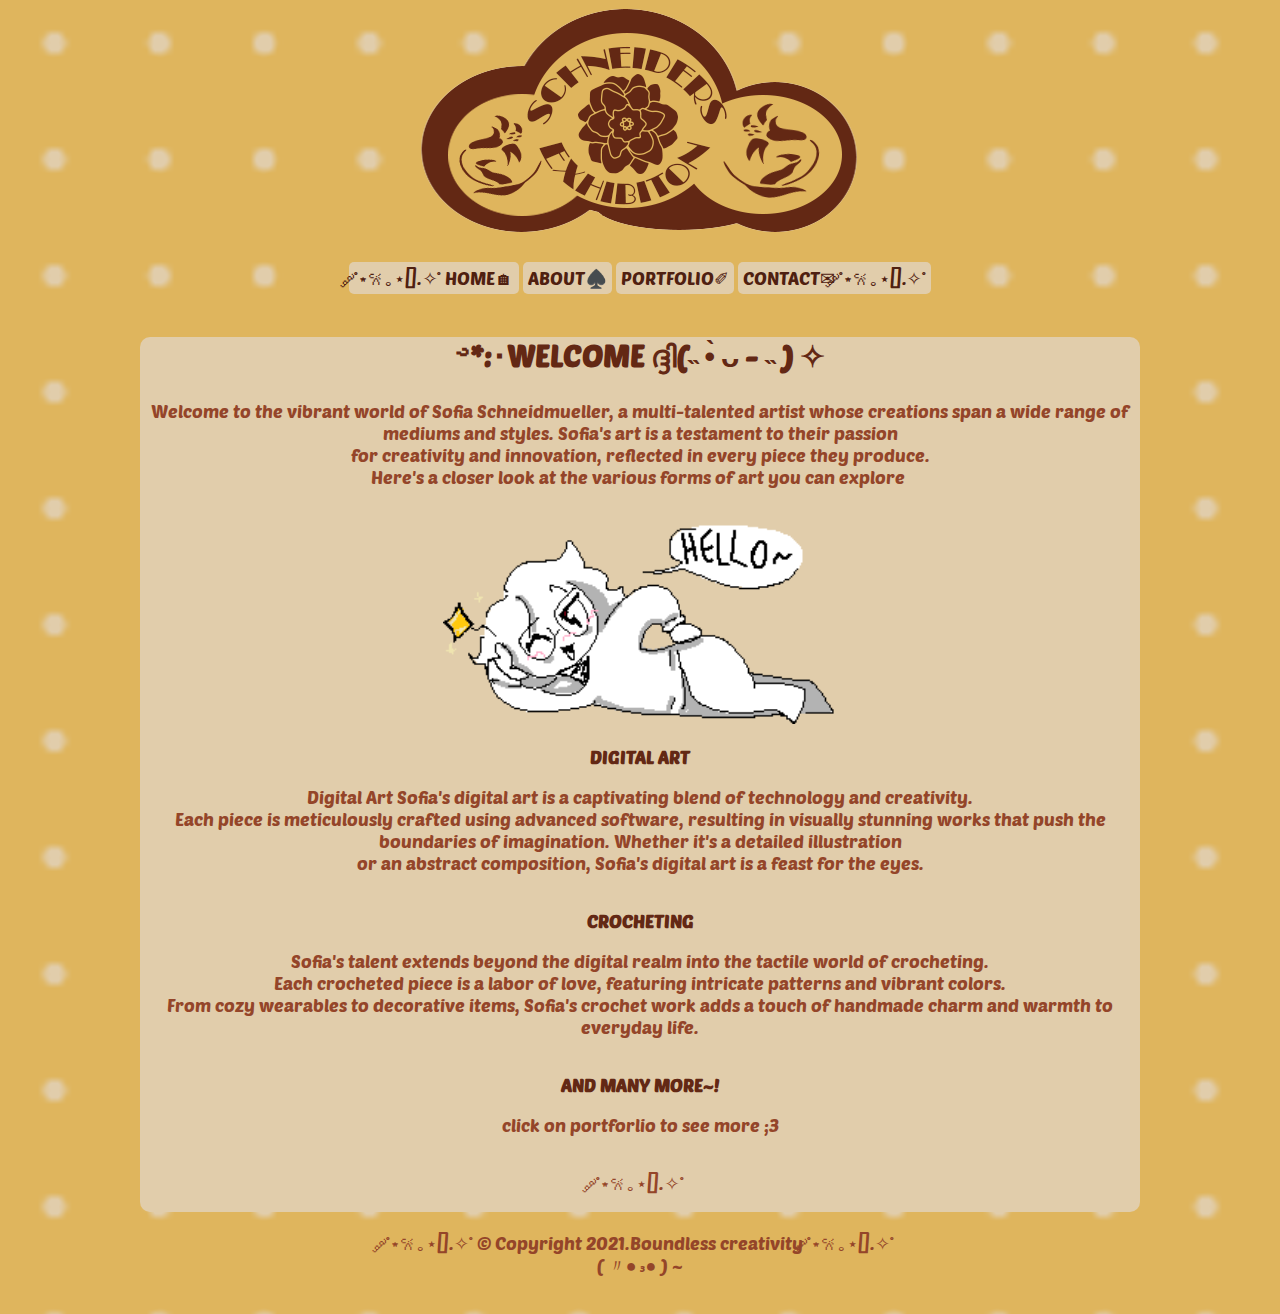
<file: index.html>
<!doctype html>
<html>
<head> <link rel="preconnect" href="https://fonts.googleapis.com">
<link rel="preconnect" href="https://fonts.gstatic.com" crossorigin>
<link href="https://fonts.googleapis.com/css2?family=Poetsen+One&display=swap" rel="stylesheet">
<meta charset="utf-8">
<meta name="keywords" content="Art, comission, art portfolio, schneiders, exhibition, artist, crocheting, digital artwork, digital">
<meta name="description" content="This site is about the artist 'sofia schneidmueller' and a small showcase of their works. ">
<title>Index page</title>
<link href="index CSS.css" rel="stylesheet" type="text/css">
</head>

<body>
	<main>
	<header><img src="logo.png" width="445" height="231" alt=""/></header>
	<header>
 <nav>
  <ul>
   <li>
    <a href="index.html"> ༘˚⋆𐙚｡⋆𖦹.✧˚ Home🏠︎</a><br>
   </li>
   <li>
    <a href="about.html">About♠️</a> <br>
   </li>
	  <li>
    <a href="portfolio.html">portfolio✐</a> 
   </li>
	  <li>
    <a href="contact.html">Contact✉ ༘˚⋆𐙚｡⋆𖦹.✧˚</a>
   </li>
   </ul> 
 </nav>
</header>
	<article class="item">
        <h2>࿔*:･Welcome ദ്ദി(˵ •̀ ᴗ - ˵ ) ✧</h2>
		<p>Welcome to the vibrant world of Sofia Schneidmueller, a multi-talented artist whose creations span a wide range of mediums and styles. Sofia's art is a testament to their passion <br>for creativity and innovation, reflected in every piece they produce. <br>Here's a closer look at the various forms of art you can explore ⁭</p>
		
	<img src="hey buddy.png" width="395" height="200" alt="drawing of 'sofia' lying on their side and winking saying 'hello' "/>
	<h3>DIGITAL ART</h3>
		<p>Digital Art
Sofia's digital art is a captivating blend of technology and creativity.<br> Each piece is meticulously crafted using advanced software, resulting in visually stunning works that push the boundaries of imagination. Whether it's a detailed illustration <br> or an abstract composition, Sofia's digital art is a feast for the eyes.</p>
		<h3>CROCHETING</h3>
		<p>Sofia's talent extends beyond the digital realm into the tactile world of crocheting. <br>Each crocheted piece is a labor of love, featuring intricate patterns and vibrant colors. <br>From cozy wearables to decorative items, Sofia's crochet work adds a touch of handmade charm and warmth to everyday life.</p>
			
		<h3>AND MANY MORE~!</h3>
		<p>click on portforlio to see more ;3</p>
		<p>༘˚⋆𐙚｡⋆𖦹.✧˚</p>
</article>
	</main>
	<p>༘˚⋆𐙚｡⋆𖦹.✧˚ © Copyright 2021.Boundless creativity ༘˚⋆𐙚｡⋆𖦹.✧˚ <br>
	( 〃● ₃● ) ~</p>
	</body>
</html>
</file>
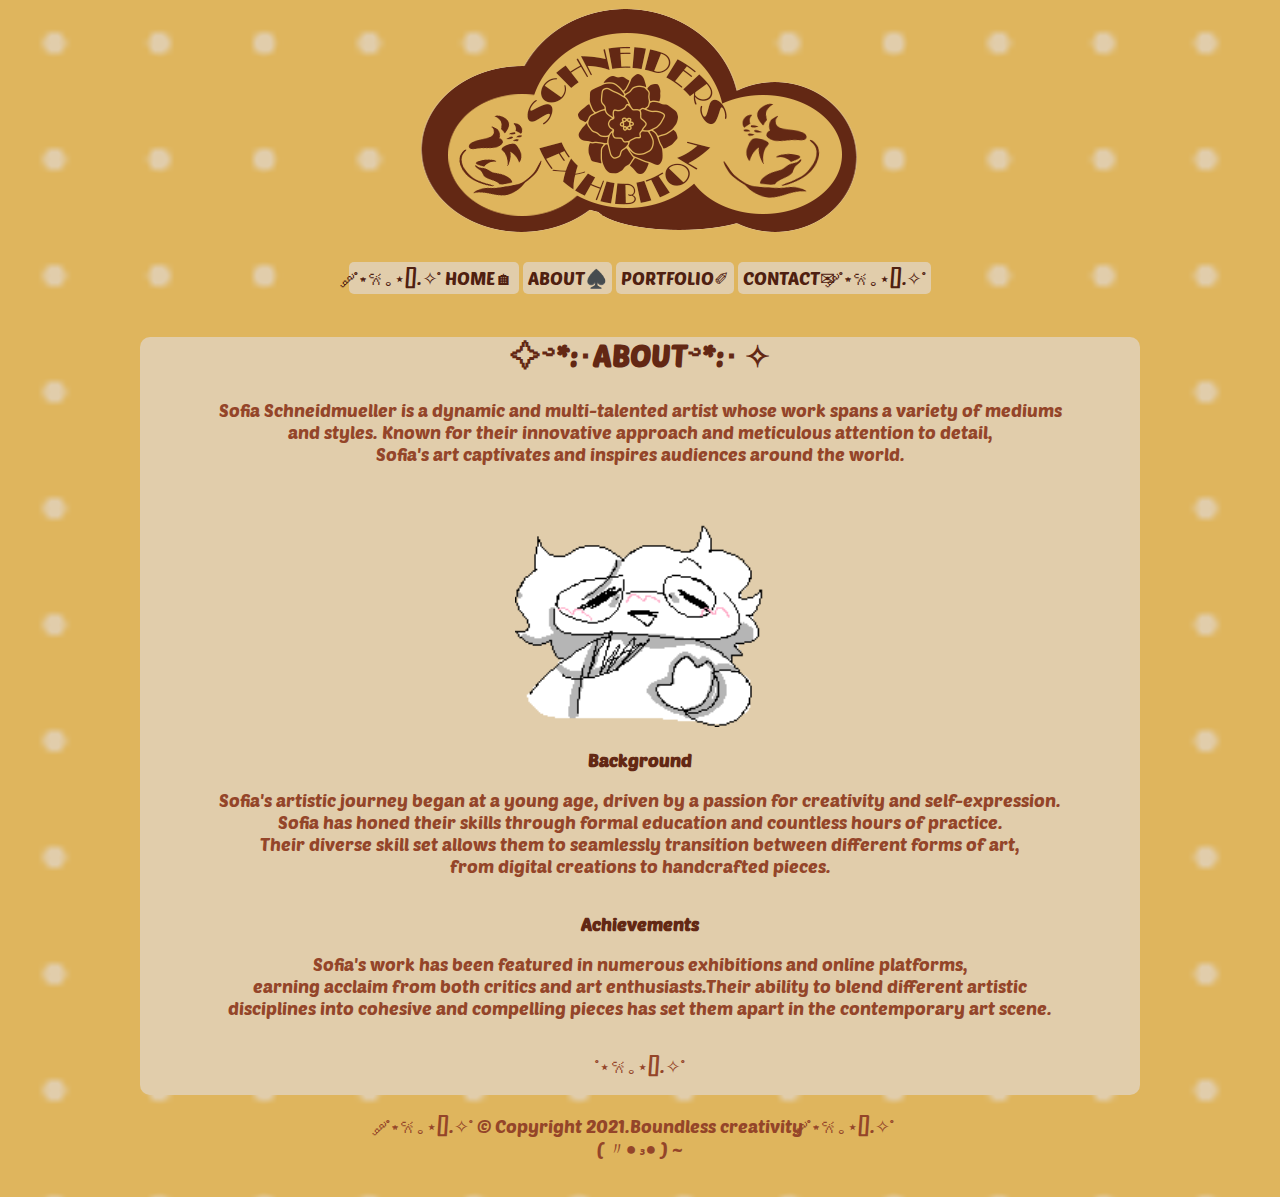
<file: about.html>
<!doctype html>
<html>
<head><link rel="preconnect" href="https://fonts.googleapis.com">
<link rel="preconnect" href="https://fonts.gstatic.com" crossorigin>
<link href="https://fonts.googleapis.com/css2?family=Poetsen+One&display=swap" rel="stylesheet">
<meta charset="utf-8">
<title>about</title>
<link href="about css.css" rel="stylesheet" type="text/css">
</head>

<body>
	<main>
	<header><img src="logo.png" width="445" height="231" alt=""/></header>
	<header>
 <nav>
  <ul>
   <li>
    <a href="index.html"> ༘˚⋆𐙚｡⋆𖦹.✧˚ Home🏠︎</a><br>
   </li>
   <li>
    <a href="about.html">About♠️</a> <br>
   </li>
	  <li>
    <a href="portfolio.html">portfolio✐</a> 
   </li>
	  <li>
    <a href="contact.html">Contact✉ ༘˚⋆𐙚｡⋆𖦹.✧˚</a>
   </li>
   </ul> 
 </nav>
</header>
	<article class="item">
        <h2>✧࿔*:･About࿔*:･ ✧</h2>
<p>Sofia Schneidmueller is a dynamic and multi-talented artist whose work spans a variety of mediums <br>and styles. Known for their innovative approach and meticulous attention to detail,<br> Sofia's art captivates and inspires audiences around the world.<br> ⁭</p>
<img src="tired.png" width="250" height="204" alt="artist 'sofia' tired, face drooping down cartoony way, holding up a small wave"/>
<h3>Background</h3>
		<p>Sofia's artistic journey began at a young age, driven by a passion for creativity and self-expression.<br>Sofia has honed their skills through formal education and countless hours of practice.<br>Their diverse skill set allows them to seamlessly transition between different forms of art, <br>from digital creations to handcrafted pieces.</p>
	<h3>Achievements</h3>
	<p>Sofia's work has been featured in numerous exhibitions and online platforms, <br> earning acclaim from both critics and art enthusiasts.Their ability to blend different artistic <br>disciplines into cohesive and compelling pieces has set them apart in the contemporary art scene.</p>
	<p>˚⋆𐙚｡⋆𖦹.✧˚</p>
</article>
	</main>
	<p>༘˚⋆𐙚｡⋆𖦹.✧˚ © Copyright 2021.Boundless creativity ༘˚⋆𐙚｡⋆𖦹.✧˚ <br>
( 〃● ₃● ) ~</p>
</body>
</html>
</file>
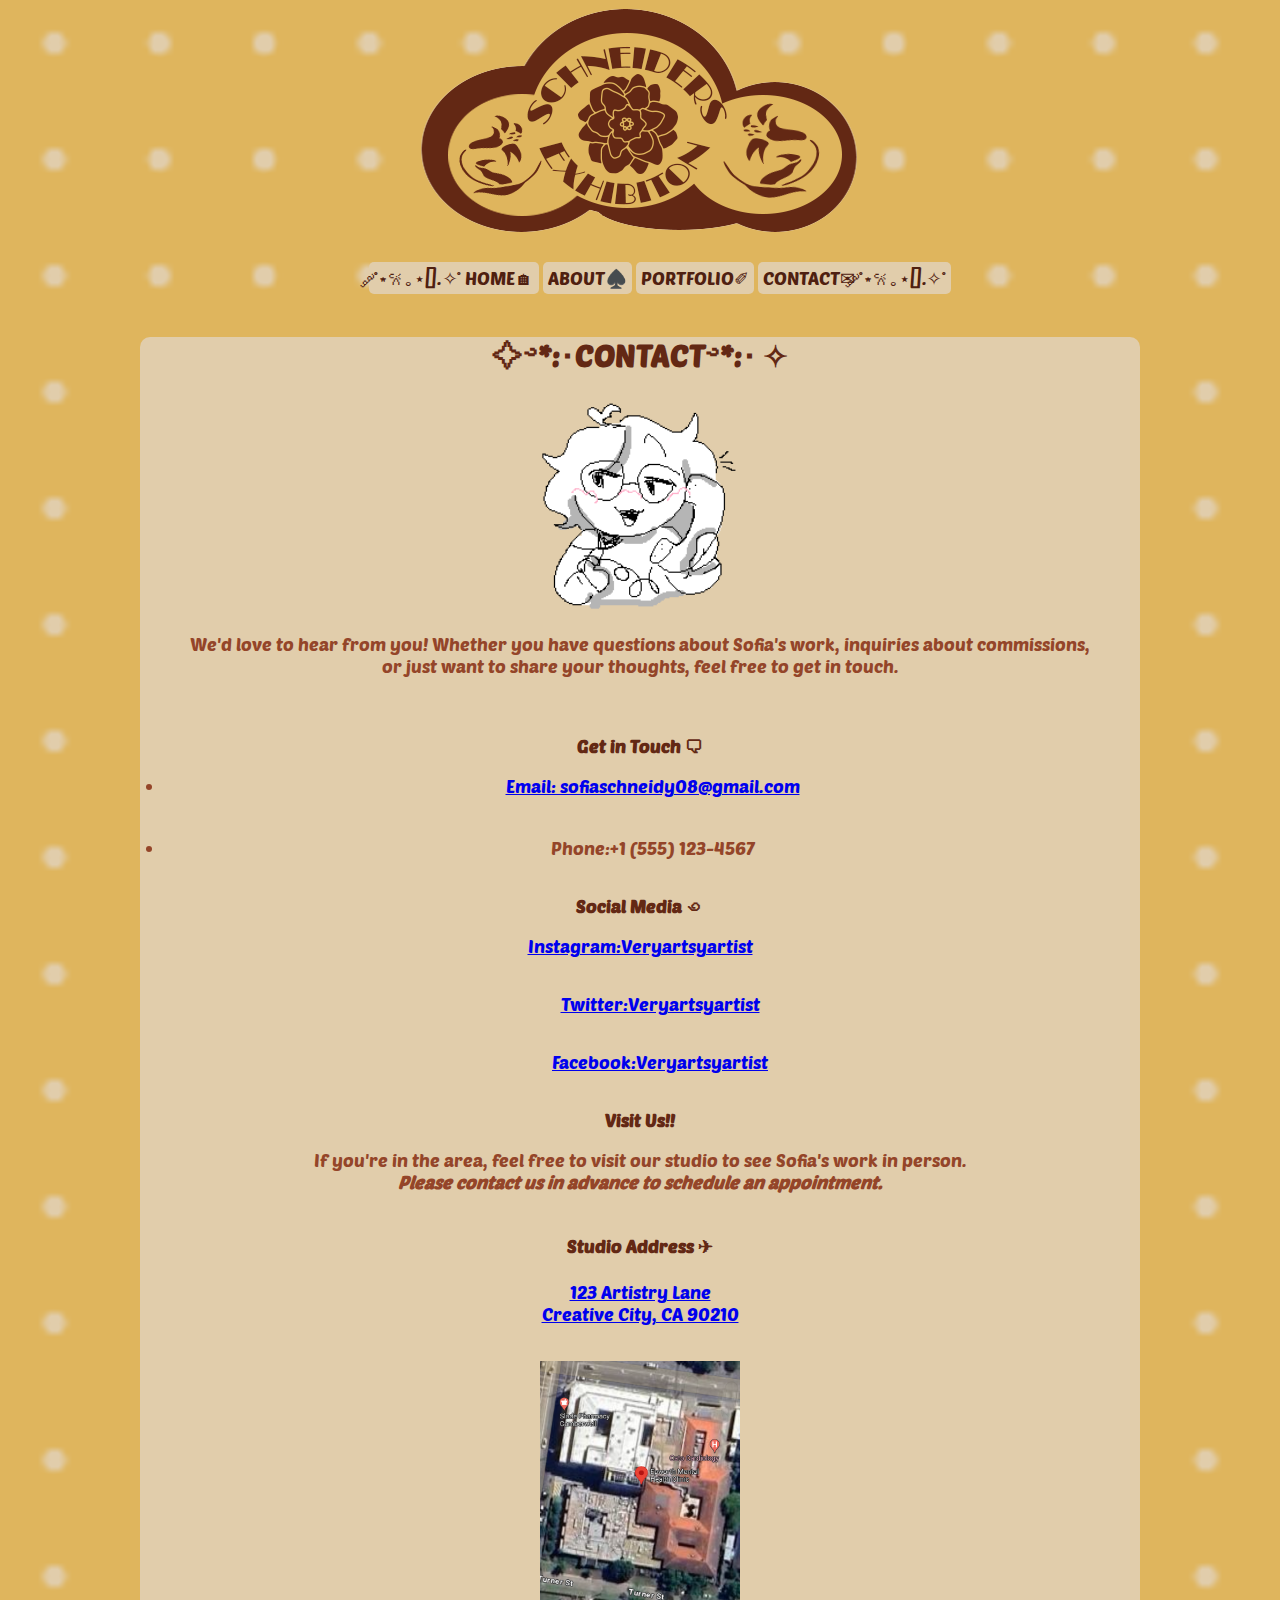
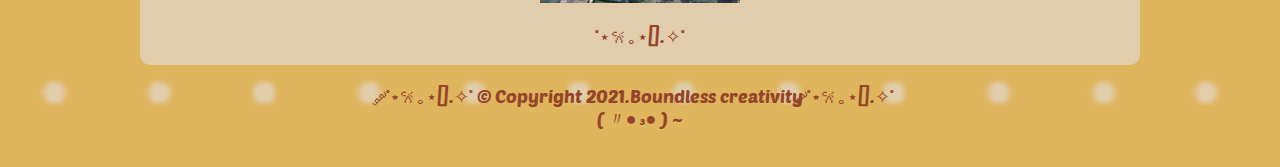
<file: contact.html>
<!doctype html>
<html>
<head><link rel="preconnect" href="https://fonts.googleapis.com">
<link rel="preconnect" href="https://fonts.gstatic.com" crossorigin>
<link href="https://fonts.googleapis.com/css2?family=Poetsen+One&display=swap" rel="stylesheet">
<meta charset="utf-8">
<title>contact</title>
<link href="contact css.css" rel="stylesheet" type="text/css">
</head>

<body>
	<main>
	<header><img src="logo.png" width="445" height="231" alt=""/></header>
	<header>
 <nav>
  <ul>
   <li>
    <a href="index.html"> ༘˚⋆𐙚｡⋆𖦹.✧˚ Home🏠︎</a><br>
   </li>
   <li>
    <a href="about.html">About♠️</a> <br>
   </li>
	  <li>
    <a href="portfolio.html">portfolio✐</a> 
   </li>
	  <li>
    <a href="contact.html">Contact✉ ༘˚⋆𐙚｡⋆𖦹.✧˚</a>
   </li>
   </ul> 
 </nav>
</header>
	<article class="item">
        <h2>✧࿔*:･CONTACT࿔*:･ ✧</h2>
		<img src="phone!.png" width="200" height="212" alt="Artist 'sofia' talking on an old phone, twirling their fingers with the wire"/>
<p>We'd love to hear from you! Whether you have questions about Sofia's work, inquiries about commissions, <br>or just want to share your thoughts, feel free to get in touch.<br> ⁭</p>
<h3>Get in Touch 🗨</h3>
		<li><a href="mailto:Email: sofiaschneidy08@gmail.com">Email: sofiaschneidy08@gmail.com</a></li> <br>
		<li>Phone:+1 (555) 123-4567</li>
	<h3>Social Media ꩜</h3>
	<p><a href="https://www.instagram.com/elonmusk__.official/">Instagram:Veryartsyartist</a></p> 
		<ul>
		  <p><a href="https://x.com/finkd?lang=en">Twitter:Veryartsyartist</a></p>
	  </ul>
		<ul>
		  <p><a href="https://www.facebook.com/victorian.transport">Facebook:Veryartsyartist</a></p>
	  </ul>
	<h3>Visit Us!!</h3>
	<p>If you're in the area, feel free to visit our studio to see Sofia's work in person.<br> 
	  <strong><em> Please contact us in advance to schedule an appointment.</em></strong></p>
	<h4>Studio Address ✈︎</h4>
	  <p><a href="https://www.google.com/maps/dir//888+Toorak+Rd,+Camberwell+VIC+3124/@-37.8603828,145.0323653,15z/data=!4m8!4m7!1m0!1m5!1m1!1s0x6ad641f380175e33:0xab88e1f4de89fcaa!2m2!1d145.0544718!2d-37.8462221?entry=ttu">123 Artistry Lane <br>
Creative City, CA 90210</a></p>
	  <img src="Screenshot 2024-05-29 134844.png" width="200" height="242" alt="Location on where the Epworth Mental Health Clinic is"/> <br> 
		<p>˚⋆𐙚｡⋆𖦹.✧˚</p>
		</article>
	</main>
	<p>༘˚⋆𐙚｡⋆𖦹.✧˚ © Copyright 2021.Boundless creativity ༘˚⋆𐙚｡⋆𖦹.✧˚ <br>
( 〃● ₃● ) ~</p>
</body>
</html>
</file>
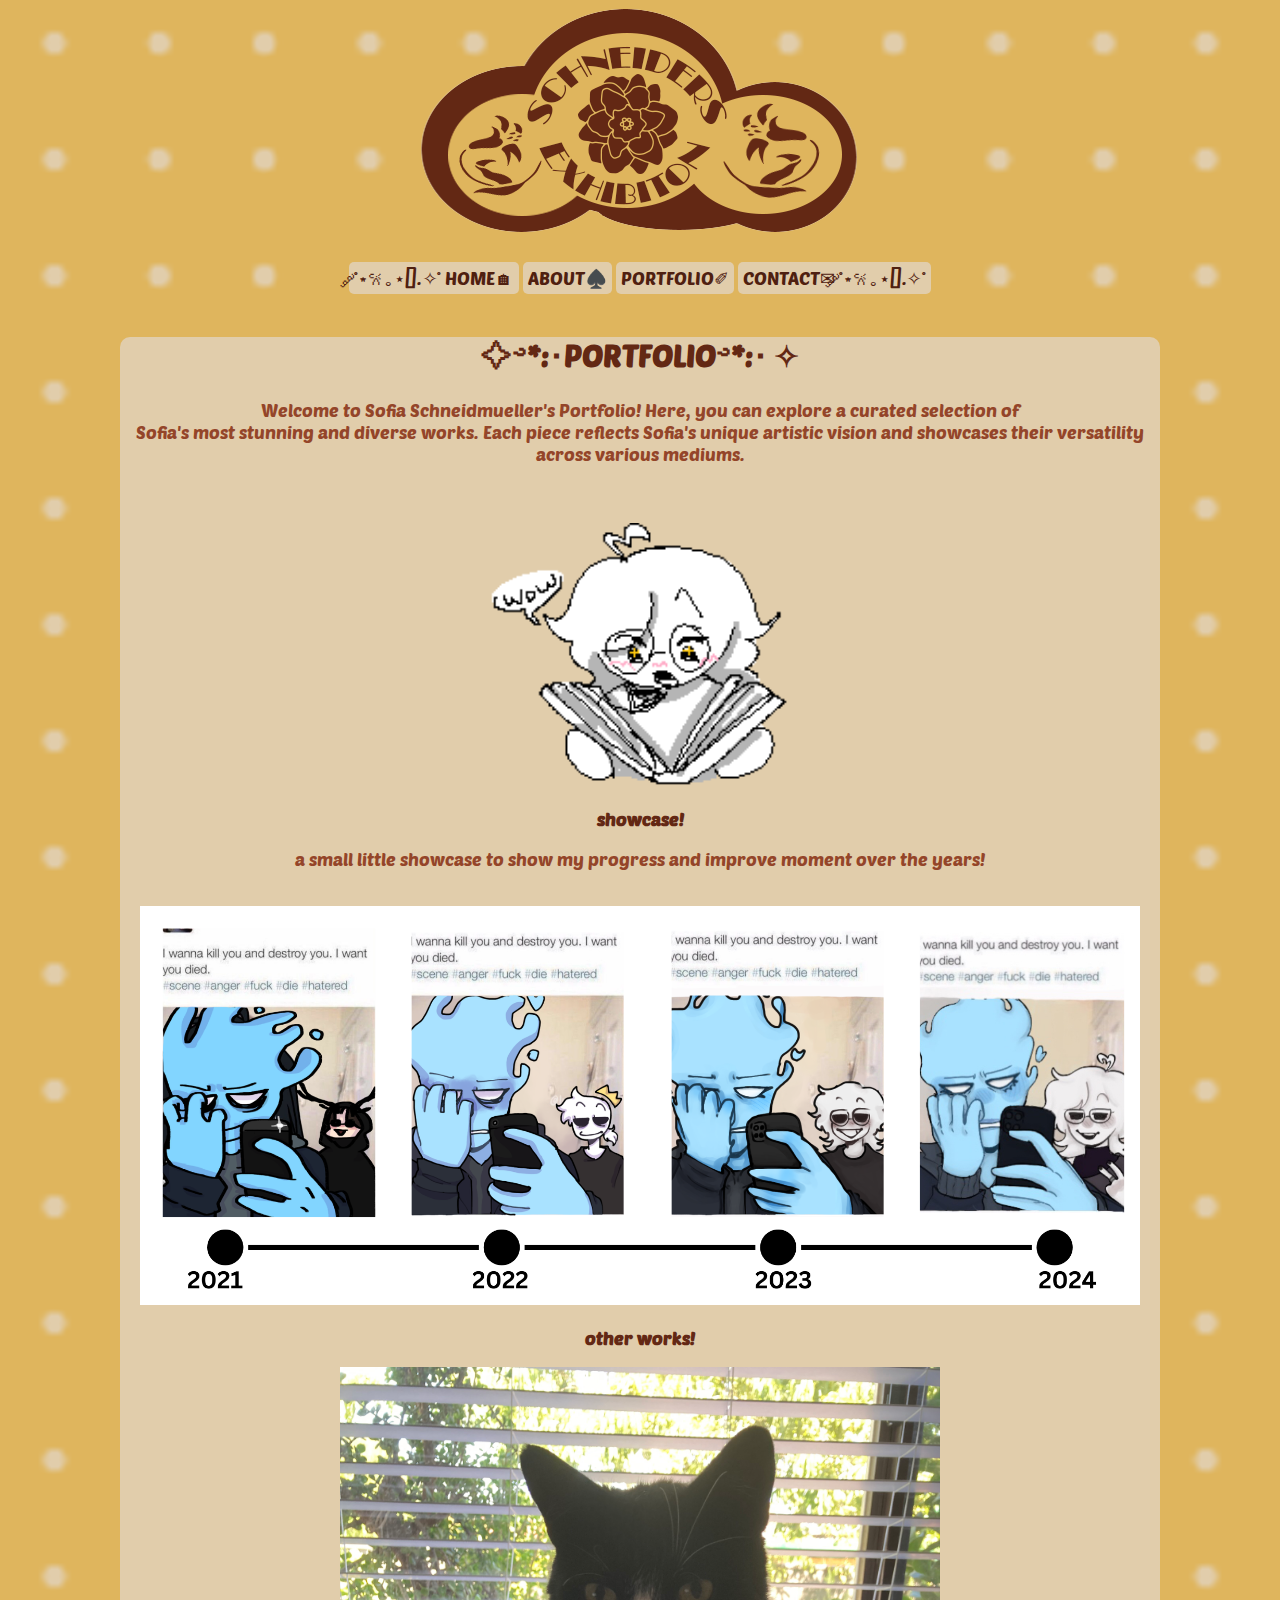
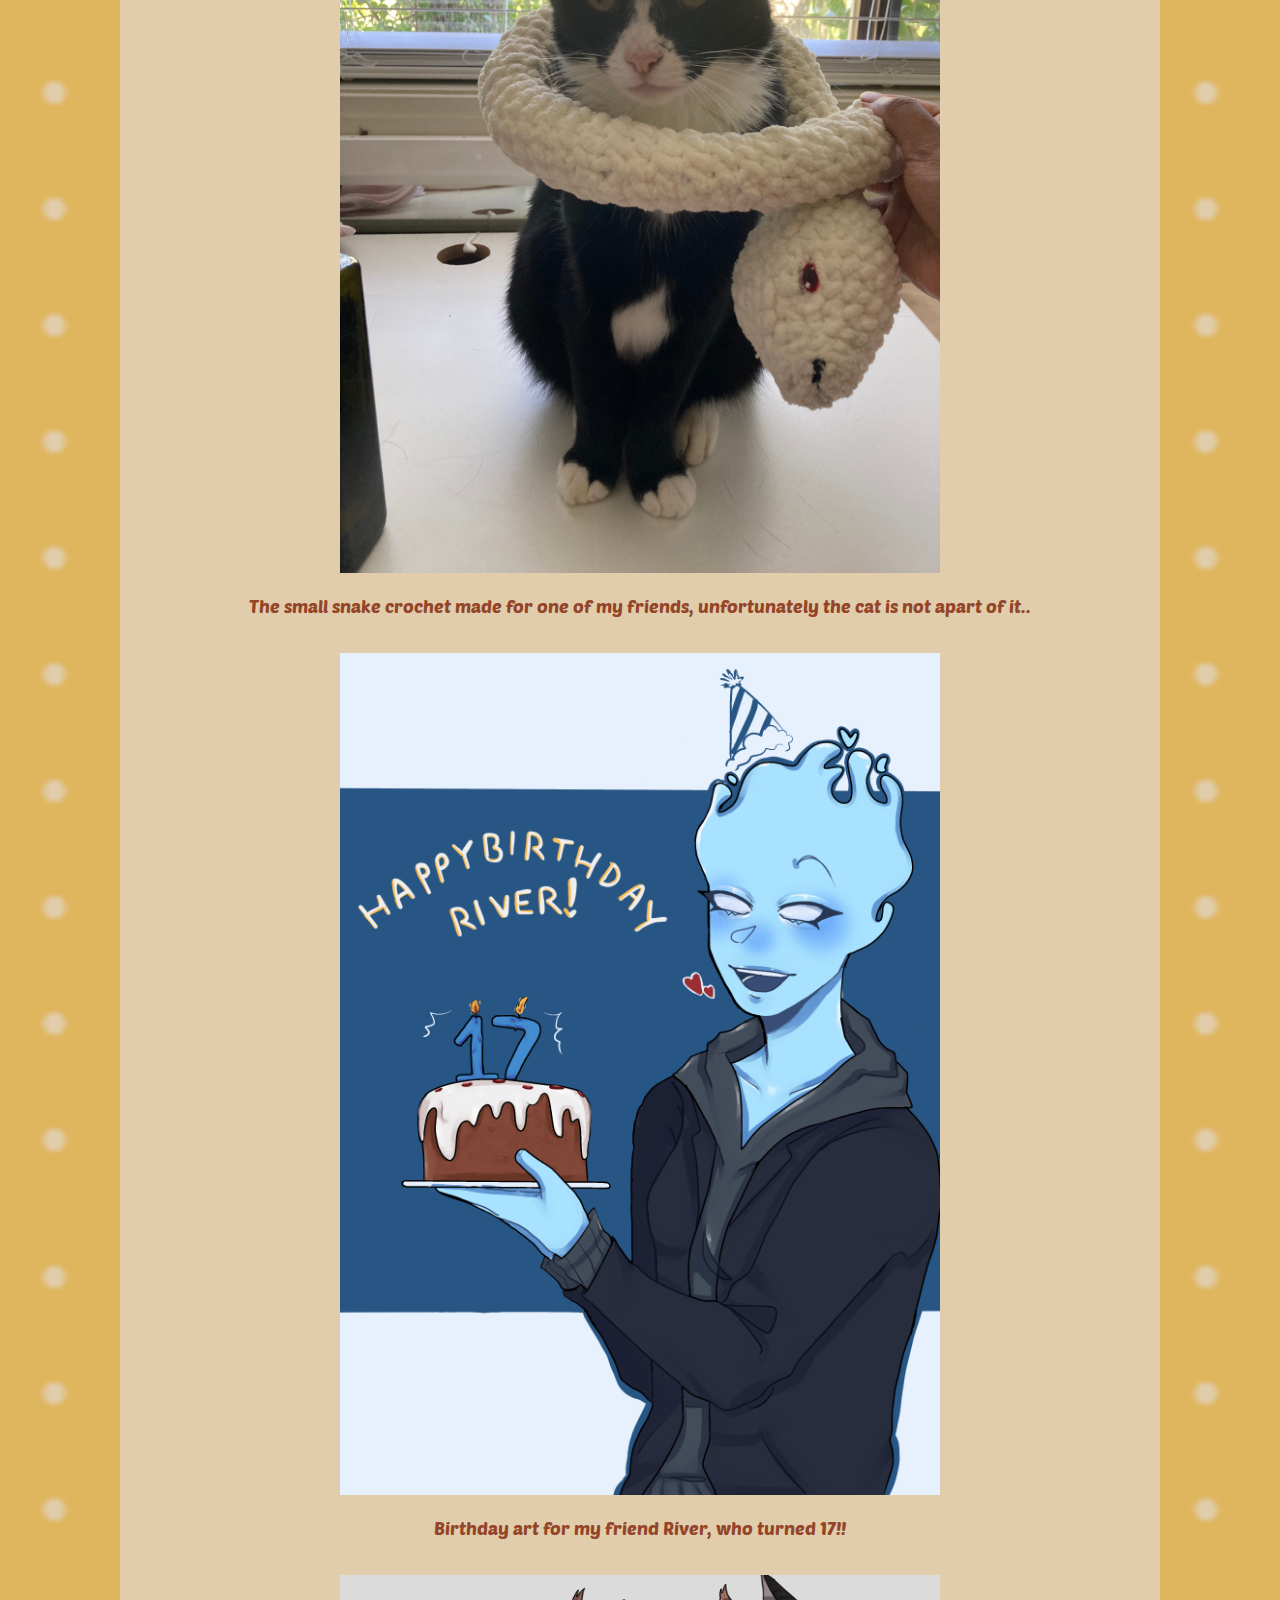
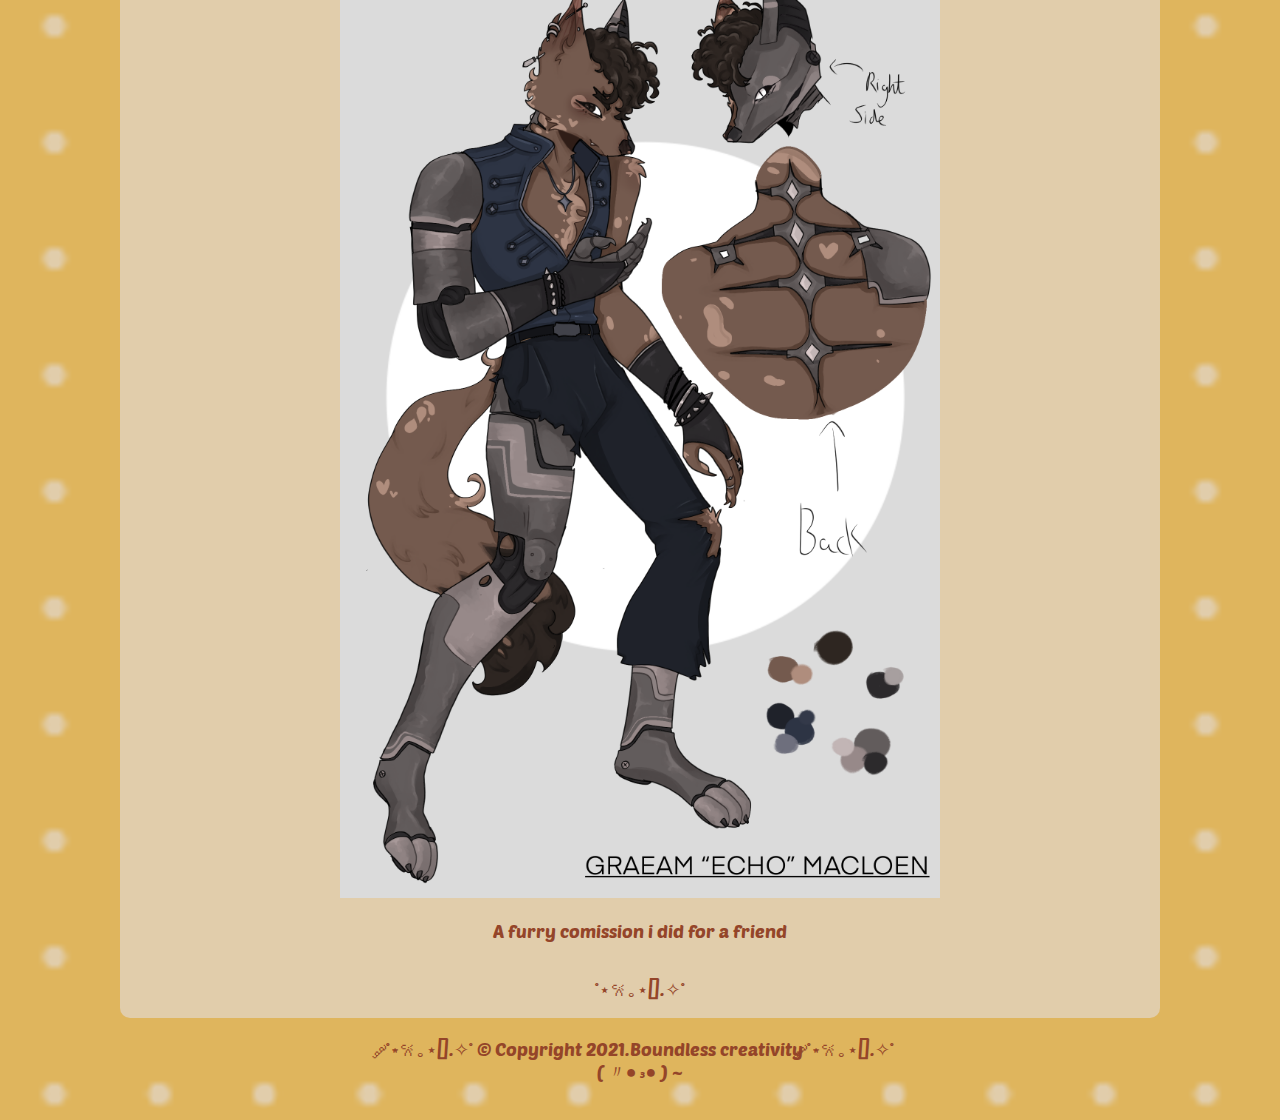
<file: portfolio.html>
<!doctype html>
<html>
<head> <link rel="preconnect" href="https://fonts.googleapis.com">
<link rel="preconnect" href="https://fonts.gstatic.com" crossorigin>
<link href="https://fonts.googleapis.com/css2?family=Poetsen+One&display=swap" rel="stylesheet">
<meta charset="utf-8">
<title>portfolio</title>
<link href="portfolio css.css" rel="stylesheet" type="text/css">
</head>

<body>
<main>
	<header><img src="logo.png" width="445" height="231" alt=""/></header>
	<header>
 <nav>
  <ul>
   <li>
    <a href="index.html"> ༘˚⋆𐙚｡⋆𖦹.✧˚ Home🏠︎</a><br>
   </li>
   <li>
    <a href="about.html">About♠️</a> <br>
   </li>
	  <li>
    <a href="portfolio.html">portfolio✐</a> 
   </li>
	  <li>
    <a href="contact.html">Contact✉ ༘˚⋆𐙚｡⋆𖦹.✧˚</a>
   </li>
   </ul> 
 </nav>
</header>
<article class="item">
        <h2>✧࿔*:･Portfolio࿔*:･ ✧</h2>
<p>Welcome to Sofia Schneidmueller's Portfolio! Here, you can explore a curated selection of <br>Sofia's most stunning and diverse works. Each piece reflects Sofia's unique artistic vision and showcases their versatility across various mediums.<br> ⁭</p>
<img src="wowzers.png" width="300" height="263" alt="artist 'sofia' looking through a book with eyes sparkling saying 'WOW'"/>
<h3>showcase!</h3>
	<p>a small little showcase to show my progress and improve moment over the years!</p>
<img src="2020.png" width="1000" height="399" alt="Timeline showcasing sofias art from 2021 to 2024 of a meme, showing a 'water' humanoid character facing towards a mirror and the human that morphed into a white marshmellow blob after 2021 standing behind her smiling "/>
	
<h3>other works!</h3>
<img src="crochet cat.jpg" width="600" height="806" alt="a cat staring with its dead inside eyes up into the camera as the photographer holds a corchetted/knitted snake plush softly wrapped around the cat"/> <br>
	<p>The small snake crochet made for one of my friends, unfortunately the cat is not apart of it..</p>

	<img src="rievr bday.png" width="600" height="842" alt="Rivers humanoid water person character holding up a cake smiling, the cake having the candles '17' "/>
	<p>Birthday art for my friend River, who turned 17!!</p>
	
	<img src="IMG_5380.png" width="600" height="923" alt="A brown anthropomorphic wolf with curly brown hair and cyborgtic limps and spine"/>
<p>A furry comission i did for a friend</p>
	<p>˚⋆𐙚｡⋆𖦹.✧˚</p>
	</article></main>
	<p>༘˚⋆𐙚｡⋆𖦹.✧˚ © Copyright 2021.Boundless creativity ༘˚⋆𐙚｡⋆𖦹.✧˚ <br>
( 〃● ₃● ) ~</p>
</body>
</html>
</file>
<file: index CSS.css>
@charset "utf-8";
*{
   margin:40;
   padding:0;
   box-sizing: border-box; 
   font-size:18px;
	text-align:center
	
}
h1, h2, h3, h4 {
color: #632814;
font-family: 'Poetsen One', sans-serif;
	align-content: center
}
p,li{
color: #944529;
font-family: 'Poetsen One', sans-serif;
	align-content: center
}
body {
	
      background-image:url("Untitled-1.png")
     }

header, footer {
               text-align: center;
               }
header {
    font-size:50px;
	font-family: 'poetsen one', sans-serif; 
    color: #48463A; /* white */
    text-transform: uppercase;
	text-align:center
   } 
h2 {
    font-size: 30px;
	color: #632814;
    font-family: 'poetsen one', sans-serif; 
    text-transform: uppercase;
	text-align:center
   }
p,li {
            padding-bottom: 1em; 
           }.item {
       background-color: #e1cdab;
       padding:0%;
       margin:0%; 
	font-family: 'poetsen one', sans-serif; 
       margin-bottom: 20px;
       margin-top: 30px; 
       border-radius:10px;
			   text-align:center
				  
}
/* let's bring the width in a little */
/* check it out - we're responsive without even trying! */ 
main {
/* There's rarely any time you should set an explicit width. Always use max-width wherever possible. */
     max-width: 1000px;
/* Change the above to width: 1000px and see what happens with responsive */
     margin-left: auto;
     margin-right: auto; 
      }
.item li {
          margin-left: 25px;
}
blockquote {
text-transform: uppercase; 
font-style: italic;
}
nav {
text-align: center;
}
nav li {
display: inline-block;
}
/* nav li a, or nav a ?? */ nav a {
background:#e1cdab ; 
color: #4f2010;
padding: 5px; 
text-decoration: none; 
border-radius: 5px;
}
nav a:hover {
background:#c28617;
}
</file>
<file: about css.css>
@charset "utf-8";
/* CSS Document */
*{
   margin:40;
   padding:0;
   box-sizing: border-box; 
   font-size:18px;
	text-align:center
	
}
h1, h2, h3 {
color: #632814;
font-family: 'Poetsen One', sans-serif;
	align-content: center
}
p,li{
color: #944529;
font-family: 'Poetsen One', sans-serif;
	align-content: center
}
body {
	
     background-image:url("Untitled-1.png")
     }
header, footer {
               text-align: center;
               }
header {
    font-size:50px;
	font-family: 'poetsen one', sans-serif; 
    color: #48463A; /* white */
    text-transform: uppercase;
	text-align:center
   } 
h2 {
    font-size: 30px;
	color: #632814;
    font-family: 'poetsen one', sans-serif; 
    text-transform: uppercase;
	text-align:center
   }

p,li {
            padding-bottom: 1em; 
           }.item {
       background-color: #e1cdab;
       padding:0%;
       margin:0%; 
	font-family: 'poetsen one', sans-serif; 
       margin-bottom: 20px;
       margin-top: 30px; 
       border-radius:10px;
			   text-align:center
				  
}
/* let's bring the width in a little */
/* check it out - we're responsive without even trying! */ 
main {
/* There's rarely any time you should set an explicit width. Always use max-width wherever possible. */
     max-width: 1000px;
/* Change the above to width: 1000px and see what happens with responsive */
     margin-left: auto;
     margin-right: auto; 
      }
.item li {
          margin-left: 25px;
}
blockquote {
text-transform: uppercase; 
font-style: italic;
}
nav {
text-align: center;
}
nav li {
display: inline-block;
}
nav {
text-align: center;
}
nav li {
display: inline-block;
}
/* nav li a, or nav a ?? */ nav a {
background:#e1cdab ; 
color: #4f2010;
padding: 5px; 
text-decoration: none; 
border-radius: 5px;
}
nav a:hover {
background:#c28617;
}
</file>
<file: contact css.css>
@charset "utf-8";
/* CSS Document */
*{ margin:40; 
	padding-left:40; 
	box-sizing: border-box; 
	font-size:18px; 
	text-align:center
}
h1, h2, h3, h4 {
color: #632814;
font-family: 'Poetsen One', sans-serif;
	align-content: center
}
p,li{
color: #944529;
font-family: 'Poetsen One', sans-serif;
	align-content: center
}
body {
	
      background-image:url("Untitled-1.png")
     }
header, footer {
               text-align: center;
               }
header {
    font-size:50px;
	font-family: 'poetsen one', sans-serif; 
    color: #48463A; /* white */
    text-transform: uppercase;
	text-align:center
   } 
h2 {
    font-size: 30px;
	color: 
#632814
;
    font-family: 'poetsen one', sans-serif; 
    text-transform: uppercase;
	text-align:center
   }
p,li {
            padding-bottom: 1em; 
           }.item {
       background-color: #e1cdab;
       padding:0%;
       margin:0%; 
	font-family: 'poetsen one', sans-serif; 
       margin-bottom: 20px;
       margin-top: 30px; 
       border-radius:10px;
	text-align: center
				  
}
main {
/* There's rarely any time you should set an explicit width. Always use max-width wherever possible. */
     max-width: 1000px;
/* Change the above to width: 1000px and see what happens with responsive */
     margin-left: auto;
     margin-right: auto; 
      }
.item li {
          margin-left: 25px;
}
blockquote {
text-transform: uppercase; 
font-style: italic;
}
nav {
text-align: center;
}
nav li {
display: inline-block;
}
/* nav li a, or nav a ?? */ nav a {
background:#e1cdab ; 
color: #4f2010;
padding: 5px; 
text-decoration: none; 
border-radius: 5px;
}
nav a:hover {
background:#c28617;
}
</file>
<file: portfolio css.css>
@charset "utf-8";
*{
   margin:40;
   padding:0;
   box-sizing: border-box; 
   font-size:18px;
	text-align:center
	
}
h1, h2, h3, h4 {
color: #632814;
font-family: 'Poetsen One', sans-serif;
	align-content: center
}
p,li{
color: #944529;
font-family: 'Poetsen One', sans-serif;
	align-content: center
}
body {
	background-image:url("Untitled-1.png")
     }
header, footer {
               text-align: center;
               }
header {
    font-size:50px;
	font-family: 'poetsen one', sans-serif; 
    color: #48463A; /* white */
    text-transform: uppercase;
	text-align:center
   } 
h2 {
    font-size: 30px;
	color: 
#632814
;
    font-family: 'poetsen one', sans-serif; 
    text-transform: uppercase;
	text-align:center
   }
p,li {
            padding-bottom: 1em; 
           }.item {
       background-color: #e1cdab;
       padding:0%;
       margin:-2%; 
	font-family: 'poetsen one', sans-serif; 
       margin-bottom: 20px;
       margin-top: 30px; 
       border-radius:10px;
			   text-align:center
				  
}
/* let's bring the width in a little */
/* check it out - we're responsive without even trying! */ 
main {
/* There's rarely any time you should set an explicit width. Always use max-width wherever possible. */
     max-width: 1000px;
/* Change the above to width: 1000px and see what happens with responsive */
     margin-left: auto;
     margin-right: auto; 
      }
.item li {
          margin-left: 25px;
}
blockquote {
text-transform: uppercase; 
font-style: italic;
}
nav {
text-align: center;
}
nav li {
display: inline-block;
}
/* nav li a, or nav a ?? */ nav a {
background:#e1cdab ; 
color: #4f2010;
padding: 5px; 
text-decoration: none; 
border-radius: 5px;
}
nav a:hover {
background:#c28617;
}
/* nav li a, or nav a ?? */ nav a {
background:#e1cdab ; 
color: #4f2010;
padding: 5px; 
text-decoration: none; 
border-radius: 5px;
}
nav a:hover {
background:#c28617;
}
</file>
